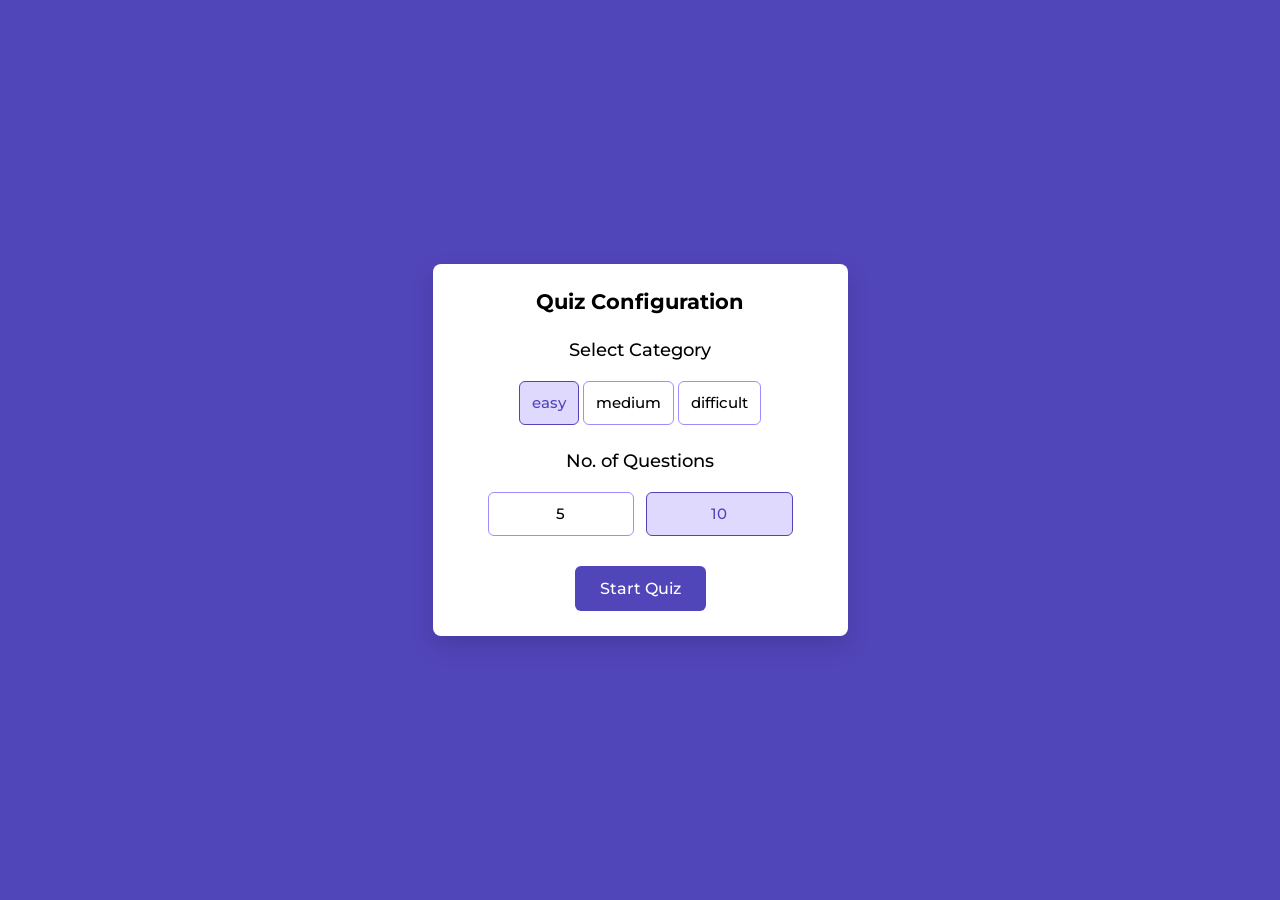
<file: 1. Simple Quiz web app/index.html>
<!DOCTYPE html>
<html lang="en">
  <head>
    <meta charset="UTF-8" />
    <meta name="viewport" content="width=device-width, initial-scale=1.0" />
    <title>Quiz Game</title>
    <!-- Linking Goofle Fonts for Timer Icon-->
    <link
      rel="stylesheet"
      href="https://fonts.googleapis.com/css2?family=Material+Symbols+Rounded:opsz,wght,FILL,GRAD@24,400,0,0"
    />
    <link rel="stylesheet" href="style.css" />
  </head>
  <body>
    <!-- Quiz Configuration Container Starting Screen-->
    <div class="config-container">
      <h2 class="config-title">Quiz Configuration</h2>

      <div class="config-option">
        <h4 class="option-title">Select Category</h4>
        <div class="category-options">
          <button class="category-option active">easy</button>
          <button class="category-option">medium</button>
          <button class="category-option">difficult</button>
        </div>
      </div>

      <div class="config-option">
        <h4 class="option-title">No. of Questions</h4>
        <div class="question-options">
          <button class="question-option">5</button>
          <button class="question-option active">10</button>
        </div>
      </div>

      <button class="start-quiz-btn">Start Quiz</button>
    </div>

    <!--Quiz Container  Quiz game board-->
    <div class="quiz-container">
      <header class="quiz-header">
        <h2 class="quiz-title">Quiz Application</h2>
        <div class="quiz-timer">
          <span class="material-symbols-rounded">timer</span>
          <p class="time-duration">10s</p>
        </div>
      </header>

      <div class="quiz-content">
        <h1 class="question-text"></h1>
        <ul class="answer-options"></ul>
      </div>

      <div class="quiz-footer">
        <p class="question-status"></p>
        <button class="next-question-btn">
          Next
          <span class="material-symbols-rounded">arrow_right_alt</span>
        </button>
      </div>
    </div>

    <!--Result Container-->
    <div class="result-container">
      <img src="quiz-over.png" alt="" class="result-img" />
      <h2 class="result-title">Quiz Compleated!</h2>
      <p class="result-message"></p>
      <button class="try-again-btn">Try Again</button>
    </div>

    <script src="javascript/questions.js"></script>
    <script src="javascript/script.js"></script>
  </body>
</html>
</file>
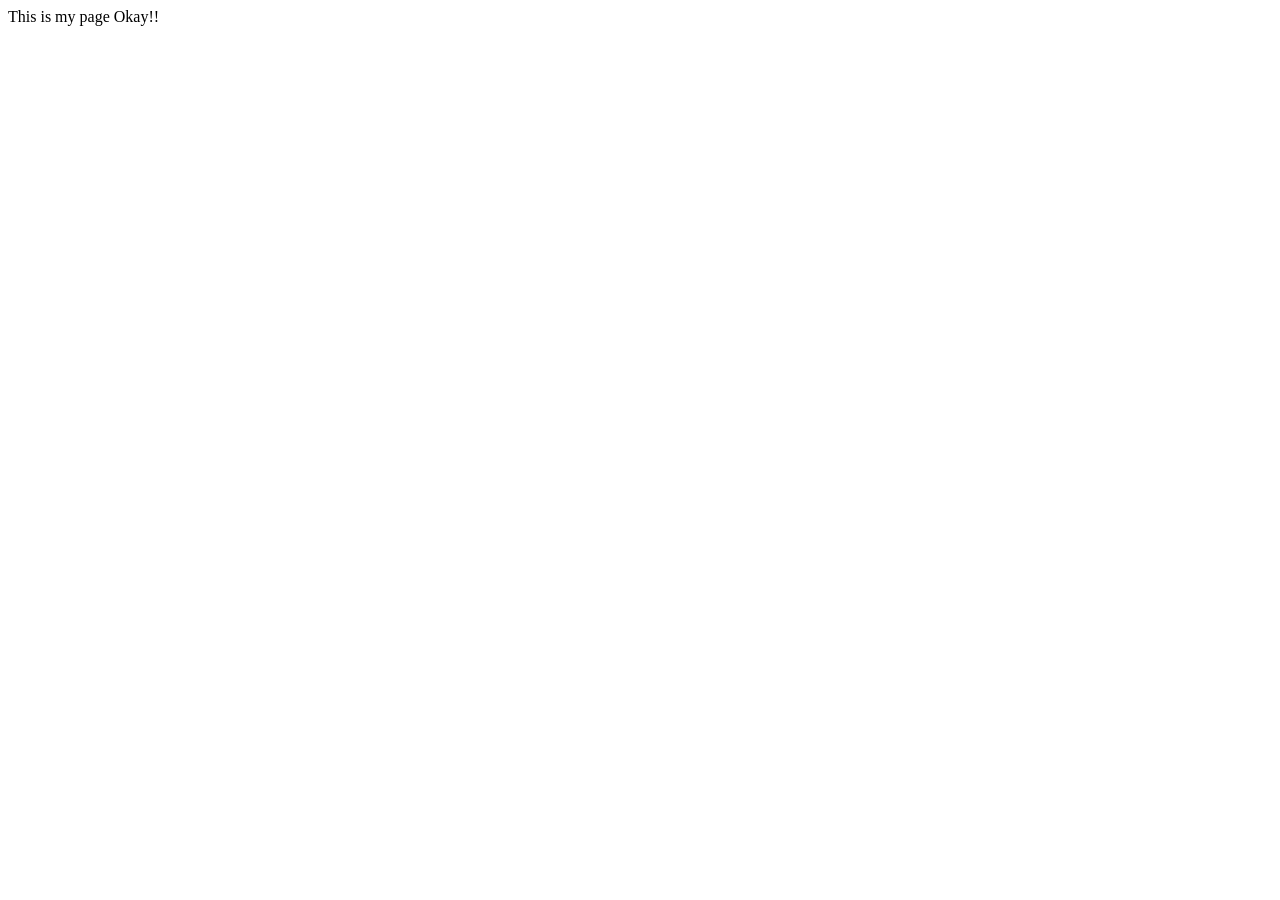
<file: 13.Flask/Practise/templates/index.html>
<!DOCTYPE html>
<html lang="en">
<head>
    <meta charset="UTF-8">
    <meta name="viewport" content="width=device-width, initial-scale=1.0">
    <title>This is my page.</title>
</head>
<body>
    This is my page Okay!!
</body>
</html>
</file>
<file: 1. Simple Quiz web app/style.css>
/* Importing Font - Montserrat*/
@import url("https://fonts.googleapis.com/css2?family=Montserrat:wght@100..900&display=swap");
* {
  margin: 0;
  padding: 0;
  box-sizing: border-box;
  font-family: "Montserrat", sans-serif;
}

body {
  display: flex;
  padding: 15px;
  align-items: center;
  justify-content: center;
  min-height: 100vh;
  background-color: #5145ba;
}

:where(.config-container, .quiz-container, .result-container) {
  display: none; /* Quize section hide hunxa*/
  background: #fff;
  border-radius: 8px;
  box-shadow: 0 10px 25px rgb(0, 0, 0, 0.13);
}

.config-container {
  display: block; /*sabai udhxa screen ko*/
  width: 415px;
  padding: 25px;
  text-align: center;
  background-color: #fff;
  border-radius: 8px;
  box-shadow: 0 10px 25px rgba(0, 0, 0, 0.13);
}

.config-container .config-title {
  font-size: 1.31rem;
}

.config-container .config-option {
  margin-top: 25px;
}

.config-option .option-title {
  font-size: 1.125rem;
  font-weight: 500;
  margin-bottom: 20px;
}

.question-options {
  display: flex;
  flex-wrap: wrap;
  gap: 12px;
  padding: 0 30px;
  justify-content: center;
}

.config-option button {
  padding: 12px;
  font-size: 0.93rem;
  font-weight: 500;
  background: #fff;
  border-radius: 6px;
  cursor: pointer;
  border: 1px solid #9b8fff;
  transition: 0.3 ease;
}

.config-option button.active {
  color: #5144ba;
  border-color: #5144ba;
  background: #dfdafd;
}

.config-option button:hover,
.quiz-content .answer-option:hover {
  background: #dad5fd;
}

.question-options button {
  flex: 1 1 10%;
}

.config-container .start-quiz-btn,
.quiz-footer .next-question-btn,
.result-container .try-again-btn {
  color: #fff;
  border: none;
  cursor: pointer;
  font-weight: 500;
  background: #5145ba;
  padding: 13px 25px;
  font-size: 1rem;
  border-radius: 6px;
  transition: background 0.3s ease;
}

.config-container .start-quiz-btn {
  margin-top: 30px;
}

.config-container .start-quiz-btn:hover,
.quiz-footer .next-question-btn:hover,
.result-container .try-again-btn:hover {
  background: #403795;
}

.quiz-container {
  /* display: block; */
  width: 480px;
}

.quiz-container .quiz-header {
  display: flex;
  align-items: center;
  padding: 14px 24px;
  justify-content: space-between;
  box-shadow: 0 3px 6px rgba(0, 0, 0, 0.09);
}

.quiz-header .quiz-title {
  font-size: 1.43rem;
  font-weight: 700;
}

.quiz-header .quiz-timer {
  display: flex;
  width: 70px;
  color: #fff;
  display: flex;
  align-items: center;
  gap: 5px;
  font-weight: 600;
  padding: 7px 9px;
  border-radius: 6px;
  background: #32323c;
  transition: 0.3s ease;
}

.quiz-header .quiz-timer span {
  font-size: 1.4rem;
}

.quiz-container .quiz-content {
  padding: 20px 25px 25px;
}

.quiz-container .question-text {
  font-size: 1.5rem;
  font-weight: 600;
}

.quiz-content .question-text {
  font-size: 1.5rem;
  font-weight: 600;
}

.quiz-content .answer-options {
  display: flex;
  gap: 15px;
  flex-direction: column;
  list-style: none;
  margin-top: 20px;
}

.quiz-content .answer-option {
  display: flex;
  align-items: center;
  padding: 13px 16px;
  background: #f3f1ff;
  border-radius: 6px;
  font-weight: 500;
  cursor: pointer;
  justify-content: space-between;
  border: 1px solid #b5acff;
  transition: 0.3s ease;
}

.quiz-content .answer-option span {
  display: block;
  flex-shrink: 0;
  margin: -4px -3px 4px 12px;
}

.quiz-content .answer-option.correct {
  border-color: #b7e1c1;
  background: #d4edda;
  color: #155724;
}

.quiz-content .answer-option.incorrect {
  border-color: #f4bec3;
  background: #f8d7da;
  color: #721c24;
}

.quiz-container .quiz-footer {
  padding: 15px 25px;
  display: flex;
  align-items: center;
  justify-content: space-between;
  border-top: 1px solid#c6c6c6;
}

.quiz-footer .question-status {
  font-weight: 500;
}

.quiz-footer .question-status b,
.result-container .result-message b {
  font-weight: 600;
}

.quiz-footer .next-question-btn {
  display: inline-flex;
  gap: 5px;
  visibility: hidden;
  align-items: center;
  padding: 9px 17px;
}

.result-container {
  /* display: block; */
  text-align: center;
  padding: 40px;
  width: 410px;
}

.result-container.result-img {
  width: 110px;
}

.result-container .result-title {
  margin-top: 30px;
}

.result-container .result-message {
  font-size: 1.125rem;
  font-weight: 500;
  margin-top: 15px;
}

.result-container .try-again-btn {
  margin-top: 30px;
  padding: 12px, 20px;
}

/* Media query code for mobile screens */
@media (max-width: 624px) {
  .config-container, 
  .quiz-container .quiz-content{
    padding: 20px;
  }

  .quiz-content .answer-option{
    padding: 12px 10px 12px 14px;
  }

  .config-container .question-options{
    padding: 0 15px;
  }

  .quiz-container .quiz-header,
  .quiz-container .quiz-footer{
    padding: 13px 20px;
  }

  .quiz-header .quiz-title,
  .quiz-content .question-text{
    font-size: 1.3rem;
  }

  .result-container{
    padding: 40px 20px;
  }

  .result-container .result-title{
    font-size: 1.4rem;
  }
}
</file>
